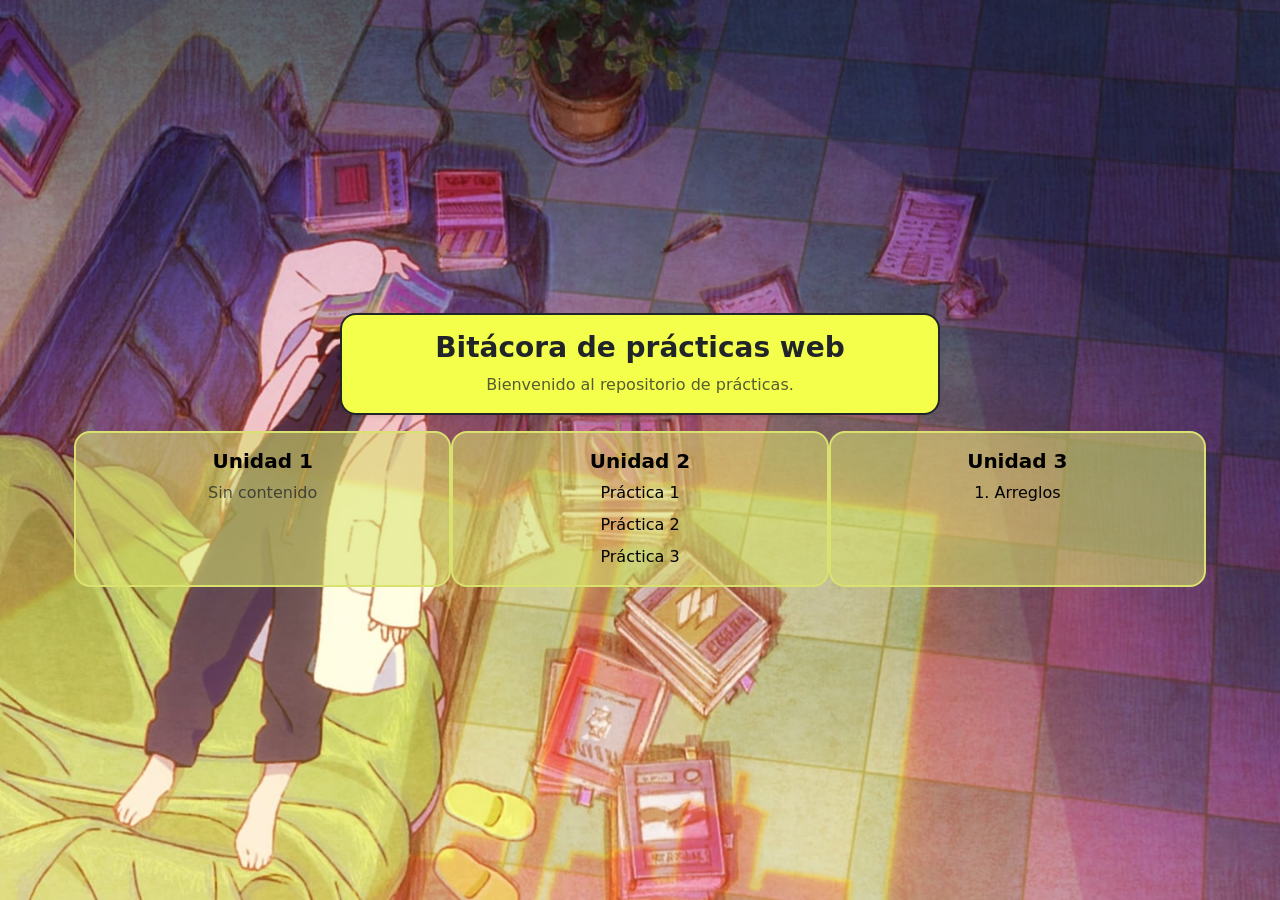
<file: index.html>
<!DOCTYPE html>
<html lang="es">
<head>
    <meta charset="UTF-8">
    <meta name="viewport" content="width=device-width, initial-scale=1.0">
    <title>Bitácora de Prácticas</title>

    <link href="https://cdn.jsdelivr.net/npm/bootstrap@5.3.3/dist/css/bootstrap.min.css" rel="stylesheet">
    <link href="css/menu.css" rel="stylesheet"/>
</head>
<body class="d-flex flex-column align-items-center justify-content-center min-vh-100">

    <header class="p-3 mb-3 text-center border border-2 border-dark rounded-4 shadow-sm custom-header">
        <h1 class="h3 fw-bold">Bitácora de prácticas web</h1>
        <p class="mb-0 text-muted">Bienvenido al repositorio de prácticas.</p>
    </header>

    <main class="container">
        <div class="row justify-content-center g-3">
            
            <section class="col-12 col-sm-8 col-md-4 p-3 text-center border border-2 rounded-4 custom-section">
                <h2 class="h5 fw-bold">Unidad 1</h2>
                <article class="text-muted">Sin contenido</article>
            </section>

            <section class="col-12 col-sm-8 col-md-4 p-3 text-center border border-2 rounded-4 custom-section">
                <h2 class="h5 fw-bold">Unidad 2</h2>
                <article class="d-flex flex-column gap-2 mt-2">
                    <a href="practica1/principal.html">Práctica 1</a>
                    <a href="practica2/home.html">Práctica 2</a>
                    <a href="practica3/cv.html">Práctica 3</a>
                </article>
            </section>

            <section class="col-12 col-sm-8 col-md-4 p-3 text-center border border-2 rounded-4 custom-section">
                <h2 class="h5 fw-bold">Unidad 3</h2>
                <article class="d-flex flex-column gap-2 mt-2">
                    <a href="u3Arreglos/ejercicio1.html">1. Arreglos</a>
                </article>
            </section>

        </div>
    </main>

</body>
</html>
</file>
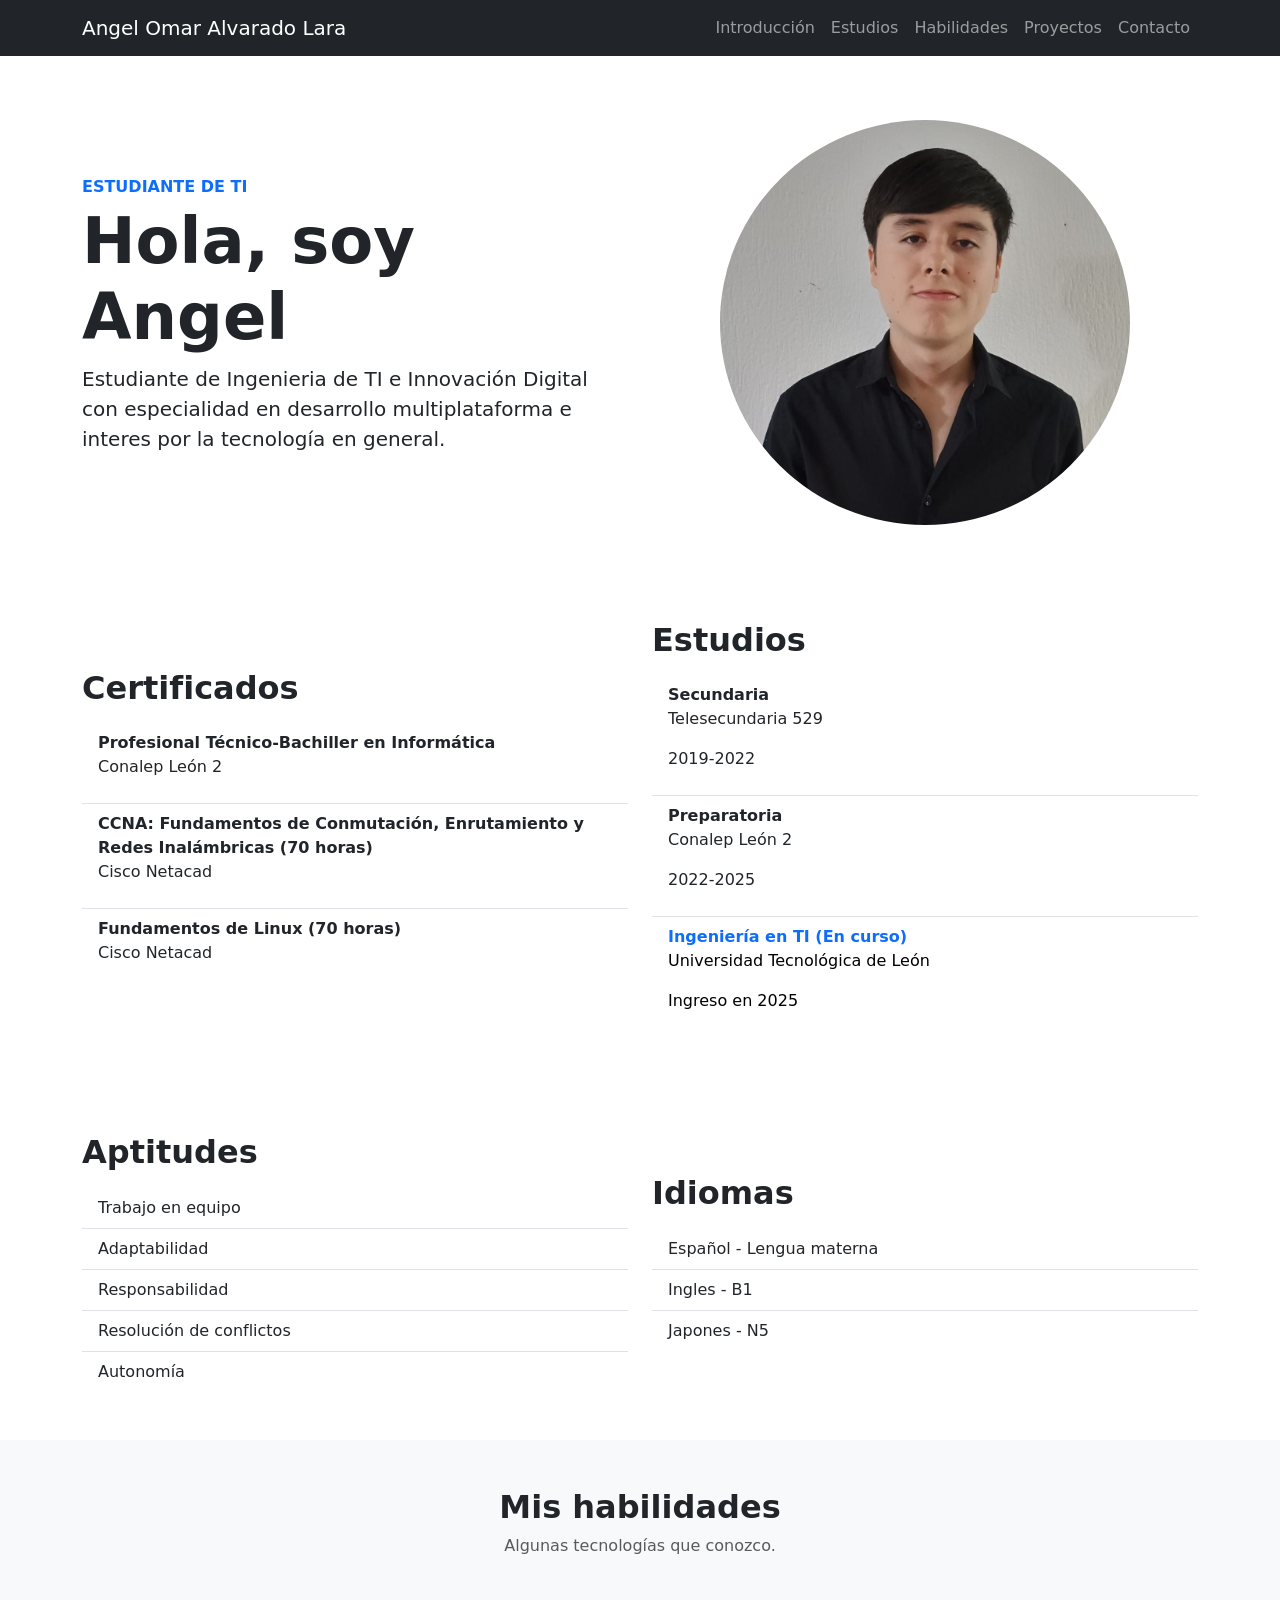
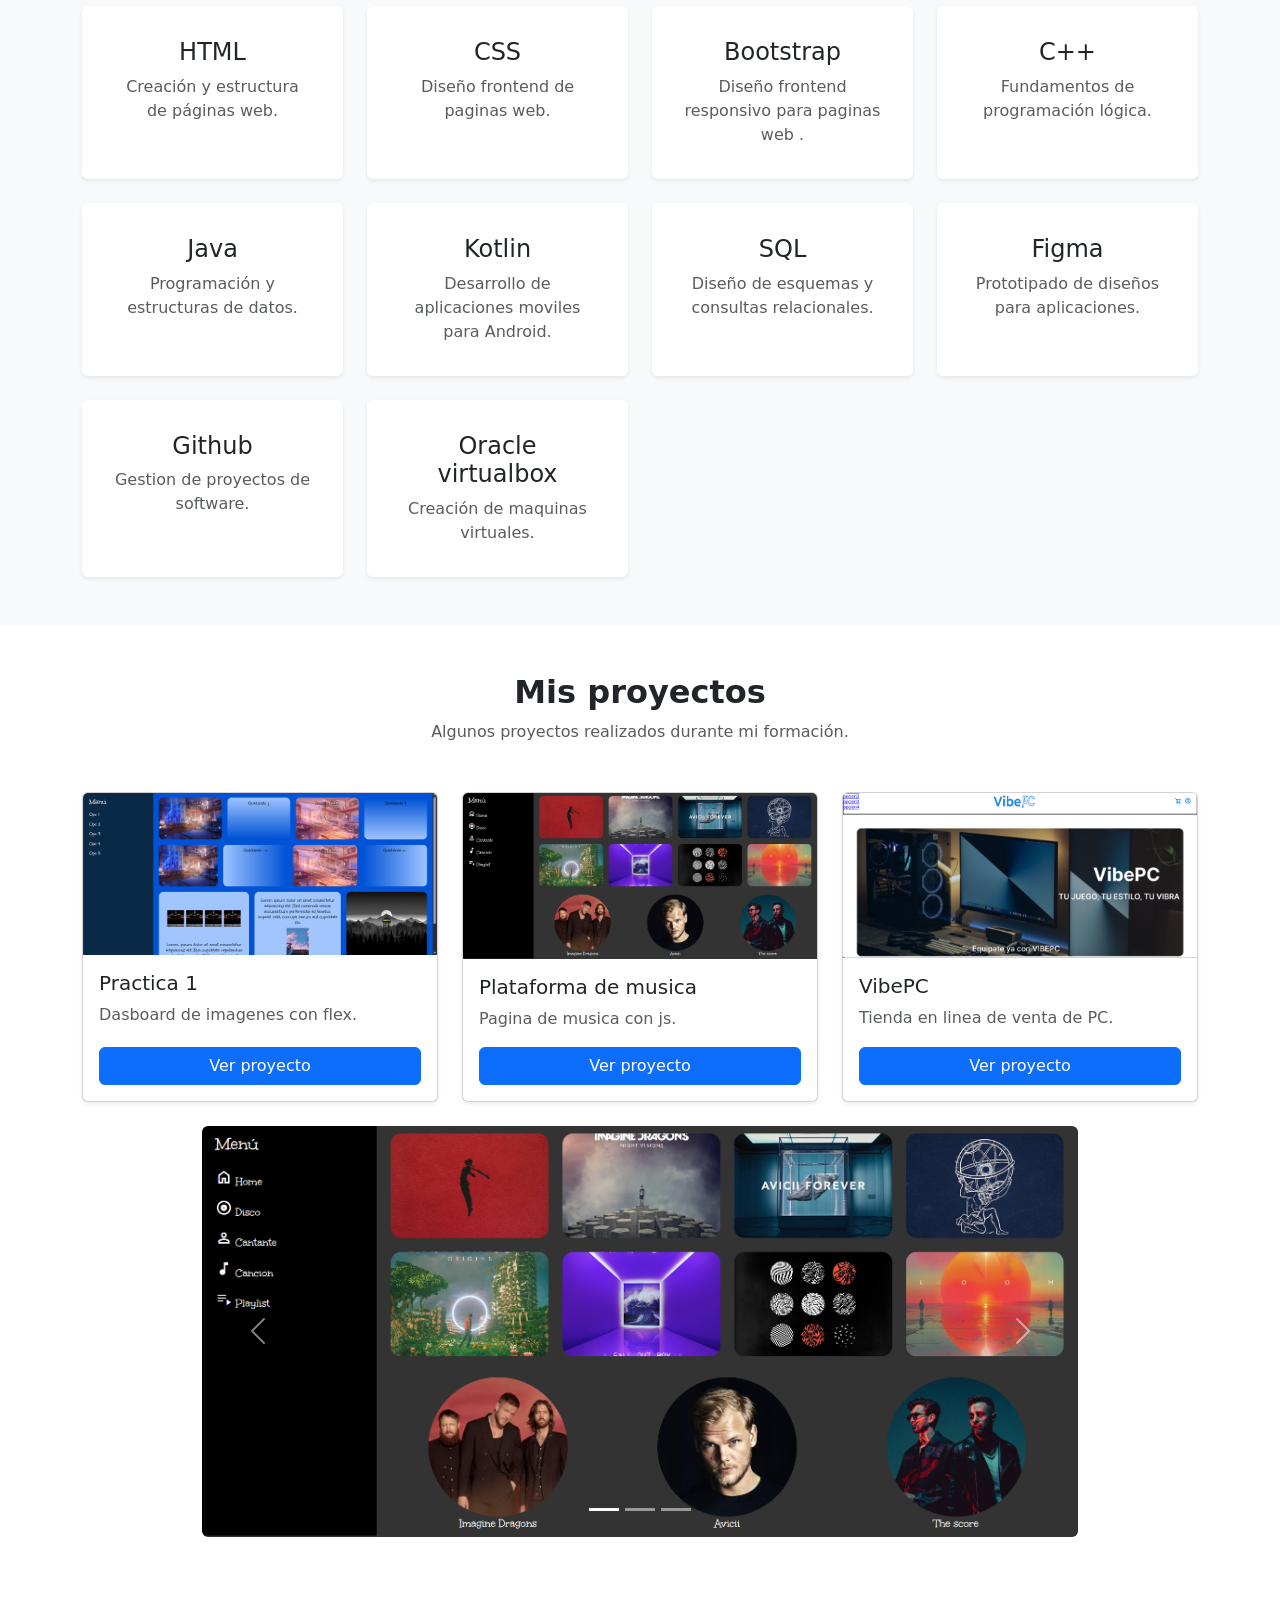
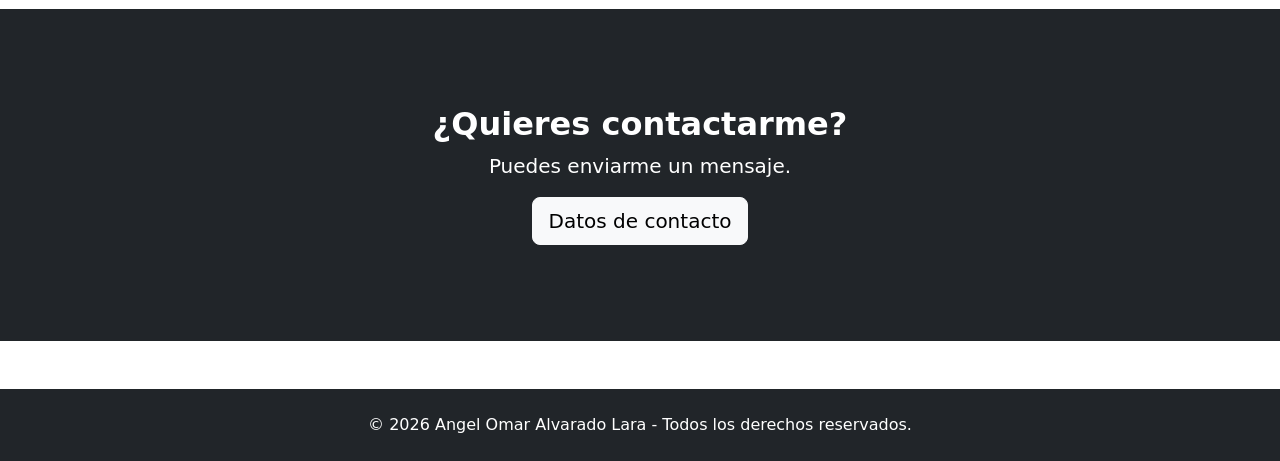
<file: practica3/cv.html>
<!DOCTYPE html>
<html lang="es">
<head>
    <meta charset="UTF-8">
    <meta name="viewport" content="width=device-width, initial-scale=1.0">
    <title>CV</title>
    <link href="../css/practica3/estiloCV.css" rel="stylesheet"/>
    <!-- Bootstrap 5 CSS -->
    <link href="https://cdn.jsdelivr.net/npm/bootstrap@5.3.3/dist/css/bootstrap.min.css" rel="stylesheet">
    <!-- Bootstrap 5 JS -->
    <script src="https://cdn.jsdelivr.net/npm/bootstrap@5.3.3/dist/js/bootstrap.bundle.min.js"></script>
    <link rel="stylesheet" href="https://fonts.googleapis.com/css2?family=Material+Symbols+Outlined:opsz,wght,FILL,GRAD@24,400,0,0" />
</head>
<body>
    <header>
        <nav class="navbar navbar-expand-sm bg-dark navbar-dark fixed-top">
            <div class="container">
                <a class="navbar-brand" href="#">Angel Omar Alvarado Lara</a>
                <button class="navbar-toggler" type="button" data-bs-toggle="collapse" data-bs-target="#collapsibleNavbar">
                    <span class="navbar-toggler-icon"></span>
                </button>
                <div class="collapse navbar-collapse" id="collapsibleNavbar">
                    <ul class="navbar-nav ms-auto">
                        <li class="nav-item">
                            <a class="nav-link" href="#introduccion">Introducción</a>
                        </li>
                        <li class="nav-item">
                            <a class="nav-link" href="#estudios">Estudios</a>
                        </li>
                        <li class="nav-item">
                            <a class="nav-link" href="#habilidades">Habilidades</a>
                        </li>
                        <li class="nav-item">
                            <a class="nav-link" href="#proyectos">Proyectos</a>
                        </li>
                        <li class="nav-item">
                            <a class="nav-link" href="#contacto">Contacto</a>
                        </li>
                    </ul>
                </div>
            </div>
        </nav>
    </header>

    <main class="mt-5 pt-4">
        <!-- Introducción -->
        <section id="introduccion" class="container py-5">
            <div class="row align-items-center">
                <article class="col-lg-6 text-center text-lg-start">
                    <p class="text-primary fw-bold mb-1">ESTUDIANTE DE TI</p>
                    <h1 class="display-3 fw-bold">Hola, soy Angel</h1>
                    <p class="lead">
                        Estudiante de Ingenieria de TI e Innovación Digital con especialidad en desarrollo multiplataforma e interes por la tecnología en general.
                    </p>
                </article>
                <article class="col-lg-6 mt-4 mt-lg-0 text-center">
                    <img src="../img/practica3/perfil.jpeg" class="rounded-circle img-fluid w-75" alt="Foto de Angel">
                </article>
            </div>
        </section>

        <!-- Estudios -->
        <section id="estudios" class="container py-5">
            <div class="row align-items-center">
                <article class="col-lg-6 text-center text-lg-start">
                    <h2 class="fw-bold mb-3">Certificados</h2>
                    <ul class="list-group list-group-flush">
                        <li class="list-group-item bg-transparent fw-bold">Profesional Técnico-Bachiller en Informática
                            <p class="fw-normal">Conalep León 2</p>
                        </li>
                        <li class="list-group-item bg-transparent fw-bold">CCNA: Fundamentos de Conmutación, Enrutamiento y Redes Inalámbricas (70 horas)
                            <p class="fw-normal">Cisco Netacad</p>
                        </li>
                        <li class="list-group-item bg-transparent fw-bold">Fundamentos de Linux (70 horas)
                            <p class="fw-normal">Cisco Netacad</p>
                        </li>
                    </ul>
                </article>
                <article class="col-lg-6 text-center text-lg-start">
                    <h2 class="fw-bold mb-3">Estudios</h2>
                    <ul class="list-group list-group-flush">
                        <li class="list-group-item bg-transparent fw-bold">Secundaria
                            <p class="fw-normal">Telesecundaria 529</p>
                            <p class="fw-normal">2019-2022</p>
                        </li>
                        <li class="list-group-item bg-transparent fw-bold">Preparatoria
                            <p class="fw-normal">Conalep León 2</p>
                            <p class="fw-normal">2022-2025</p>
                        </li>
                        <li class="list-group-item bg-transparent text-primary fw-bold">Ingeniería en TI (En curso)
                            <p class="fw-normal text-black">Universidad Tecnológica de León</p>
                            <p class="fw-normal text-black">Ingreso en 2025</p>
                        </li>
                    </ul>
                </article>
            </div>
        </section>

        <!-- Aptitudes -->
        <section id="estudios" class="container py-5 ">
            <div class="row align-items-center">
                <article class="col-lg-6 text-center text-lg-start">
                    <h2 class="fw-bold mb-3">Aptitudes</h2>
                    <ul class="list-group list-group-flush">
                        <li class="list-group-item bg-transparent">Trabajo en equipo</li>
                        <li class="list-group-item bg-transparent">Adaptabilidad</li>
                        <li class="list-group-item bg-transparent">Responsabilidad</li>
                        <li class="list-group-item bg-transparent">Resolución de conflictos</li>
                        <li class="list-group-item bg-transparent">Autonomía</li>
                    </ul>
                </article>
                <article class="col-lg-6 text-center text-lg-start">
                    <h2 class="fw-bold mb-3">Idiomas</h2>
                    <ul class="list-group list-group-flush">
                        <li class="list-group-item bg-transparent">Español - Lengua materna</li>
                        <li class="list-group-item bg-transparent">Ingles - B1</li>
                        <li class="list-group-item bg-transparent">Japones - N5</li>
                    </ul>
                </article>
            </div>
        </section>

        <!-- Habilidades -->
        <section id="habilidades" class="py-5 bg-light">
            <div class="container">
                <div class="text-center mb-5">
                    <h2 class="fw-bold">Mis habilidades</h2>
                    <p class="text-muted">Algunas tecnologías que conozco.</p>
                </div>
                
                <div class="row g-4">
                    <div class="col-12 col-md-6 col-lg-3">
                        <div class="card h-100 text-center p-3 shadow-sm border-0">
                            <div class="card-body">
                                <h3 class="card-title h4">HTML</h3>
                                <p class="card-text text-muted">Creación y estructura de páginas web.</p>
                            </div>
                        </div>
                    </div>

                    <div class="col-12 col-md-6 col-lg-3">
                        <div class="card h-100 text-center p-3 shadow-sm border-0">
                            <div class="card-body">
                                <h3 class="card-title h4">CSS</h3>
                                <p class="card-text text-muted">Diseño frontend de paginas web.</p>
                            </div>
                        </div>
                    </div>

                    <div class="col-12 col-md-6 col-lg-3">
                        <div class="card h-100 text-center p-3 shadow-sm border-0">
                            <div class="card-body">
                                <h3 class="card-title h4">Bootstrap</h3>
                                <p class="card-text text-muted">Diseño frontend responsivo para paginas web .</p>
                            </div>
                        </div>
                    </div>

                    <div class="col-12 col-md-6 col-lg-3">
                        <div class="card h-100 text-center p-3 shadow-sm border-0">
                            <div class="card-body">
                                <h3 class="card-title h4">C++</h3>
                                <p class="card-text text-muted">Fundamentos de programación lógica.</p>
                            </div>
                        </div>
                    </div>

                    <div class="col-12 col-md-6 col-lg-3">
                        <div class="card h-100 text-center p-3 shadow-sm border-0">
                            <div class="card-body">
                                <h3 class="card-title h4">Java</h3>
                                <p class="card-text text-muted">Programación y estructuras de datos.</p>
                            </div>
                        </div>
                    </div>

                    <div class="col-12 col-md-6 col-lg-3">
                        <div class="card h-100 text-center p-3 shadow-sm border-0">
                            <div class="card-body">
                                <h3 class="card-title h4">Kotlin</h3>
                                <p class="card-text text-muted">Desarrollo de aplicaciones moviles para Android.</p>
                            </div>
                        </div>
                    </div>

                    <div class="col-12 col-md-6 col-lg-3">
                        <div class="card h-100 text-center p-3 shadow-sm border-0">
                            <div class="card-body">
                                <h3 class="card-title h4">SQL</h3>
                                <p class="card-text text-muted">Diseño de esquemas y consultas relacionales.</p>
                            </div>
                        </div>
                    </div>

                    <div class="col-12 col-md-6 col-lg-3">
                        <div class="card h-100 text-center p-3 shadow-sm border-0">
                            <div class="card-body">
                                <h3 class="card-title h4">Figma</h3>
                                <p class="card-text text-muted">Prototipado de diseños para aplicaciones.</p>
                            </div>
                        </div>
                    </div>

                    <div class="col-12 col-md-6 col-lg-3">
                        <div class="card h-100 text-center p-3 shadow-sm border-0">
                            <div class="card-body">
                                <h3 class="card-title h4">Github</h3>
                                <p class="card-text text-muted">Gestion de proyectos de software.</p>
                            </div>
                        </div>
                    </div>

                    <div class="col-12 col-md-6 col-lg-3">
                        <div class="card h-100 text-center p-3 shadow-sm border-0">
                            <div class="card-body">
                                <h3 class="card-title h4">Oracle virtualbox</h3>
                                <p class="card-text text-muted">Creación de maquinas virtuales.</p>
                            </div>
                        </div>
                    </div>

                </div>
            </div>
        </section>

        <!-- Proyectos -->
        <section id="proyectos" class="py-5">
            <div class="container">
                <div class="text-center mb-5">
                    <h2 class="fw-bold">Mis proyectos</h2>
                    <p class="text-muted">Algunos proyectos realizados durante mi formación.</p>
                </div>

                <div class="row g-4">
                    <div class="col-12 col-md-6 col-lg-4">
                        <div class="card h-100 shadow-sm">
                            <img src="../img/practica3/flexbox.png" class="card-img-top" alt="Mente Digital">
                            <div class="card-body d-flex flex-column">
                                <h5 class="card-title">Practica 1</h5>
                                <p class="card-text text-muted">Dasboard de imagenes con flex.</p>
                                <a href="../practica1/principal.html" class="btn btn-primary mt-auto">Ver proyecto</a>
                            </div>
                        </div>
                    </div>

                    <div class="col-12 col-md-6 col-lg-4">
                        <div class="card h-100 shadow-sm">
                            <img src="../img/practica3/paginaMusica.png" class="card-img-top" alt="VibePC">
                            <div class="card-body d-flex flex-column">
                                <h5 class="card-title">Plataforma de musica</h5>
                                <p class="card-text text-muted">Pagina de musica con js.</p>
                                <a href="../practica2/home.html" class="btn btn-primary mt-auto">Ver proyecto</a>
                            </div>
                        </div>
                    </div>

                    <div class="col-12 col-md-6 col-lg-4">
                        <div class="card h-100 shadow-sm">
                            <img src="../img/practica3/vibePC.png" class="card-img-top" alt="Proyecto Java">
                            <div class="card-body d-flex flex-column">
                                <h5 class="card-title">VibePC</h5>
                                <p class="card-text text-muted">Tienda en linea de venta de PC.</p>
                                <a href="https://user117-hub.github.io/VibePC/" class="btn btn-primary mt-auto">Ver proyecto</a>
                            </div>
                        </div>
                    </div>
                </div>
            </div>
            
            <!-- Carousel -->
            <div id="demo" class="carousel slide container my-4" style="max-width: 900px;" data-bs-ride="carousel">

            <!-- Indicators/dots -->
            <div class="carousel-indicators">
                <button type="button" data-bs-target="#demo" data-bs-slide-to="0" class="active"></button>
                <button type="button" data-bs-target="#demo" data-bs-slide-to="1"></button>
                <button type="button" data-bs-target="#demo" data-bs-slide-to="2"></button>
            </div>

            <!-- The slideshow/carousel -->
            <div class="carousel-inner">
                <div class="carousel-item active">
                <img src="../img/practica3/paginaMusica.png" alt="Los Angeles" class="d-block w-100 mx-auto rounded">
                </div>
                <div class="carousel-item">
                <img src="../img/practica3/flexbox.png" alt="Chicago" class="d-block w-100 mx-auto rounded">
                </div>
                <div class="carousel-item">
                <img src="../img/practica3/vibePC.png" alt="New York" class="d-block w-100 mx-auto rounded">
                </div>
            </div>

            <!-- Left and right controls/icons -->
            <button class="carousel-control-prev" type="button" data-bs-target="#demo" data-bs-slide="prev">
                <span class="carousel-control-prev-icon"></span>
            </button>
            <button class="carousel-control-next" type="button" data-bs-target="#demo" data-bs-slide="next">
                <span class="carousel-control-next-icon"></span>
            </button>
            </div>
        </section>

        <!--Contacto-->
        <section id="contacto" class="py-5 bg-dark text-white">
        <div class="container py-5 text-center">
            <h2 class="fw-bold">
                ¿Quieres contactarme?
            </h2>
            <p class="lead">
                Puedes enviarme un mensaje.
            </p>
            <button class="btn btn-light btn-lg"
                data-bs-toggle="modal"
                data-bs-target="#modalContacto">
                Datos de contacto
            </button>
        </div>
    </section>
    </main>

    <footer id="contacto" class="bg-dark text-white text-center py-4 mt-5">
        <div class="container">
            <p class="mb-0">&copy; 2026 Angel Omar Alvarado Lara - Todos los derechos reservados.</p>
        </div>
    </footer>

    <!-- The Modal -->
    <div class="modal" id="modalContacto">
    <div class="modal-dialog">
        <div class="modal-content">

        <!-- Modal Header -->
        <div class="modal-header">
            <h4 class="modal-title">Datos de contacto</h4>
            <button type="button" class="btn-close" data-bs-dismiss="modal"></button>
        </div>

        <!-- Modal body -->
        <div class="modal-body">
            <form action="#">
                <div class="mb-3 mt-3">
                    <p class="d-flex align-items-center gap-2">
                        <span class="material-symbols-outlined icon-size">call</span>
                        477-924-9166
                    </p>
                    <p class="d-flex align-items-center gap-2">
                        <span class="material-symbols-outlined icon-size">mail</span>
                        angel.alvaradolar@gmail.com
                    </p>
                    <p class="d-flex align-items-center gap-2">
                        <span class="material-symbols-outlined icon-size">location_on</span>
                        Blvd. Universidad Tecnológica 225, Universidad Tecnologica, San Carlos la Roncha, 37670 León de los Aldama, Gto.
                    </p>
                </div>
            </form>
        </div>

        <!-- Modal footer -->
        <div class="modal-footer">
            <button type="button" class="btn btn-danger" data-bs-dismiss="modal">Cerrar</button>
        </div>

        </div>
    </div>
    </div>

</body>
</html>
</file>
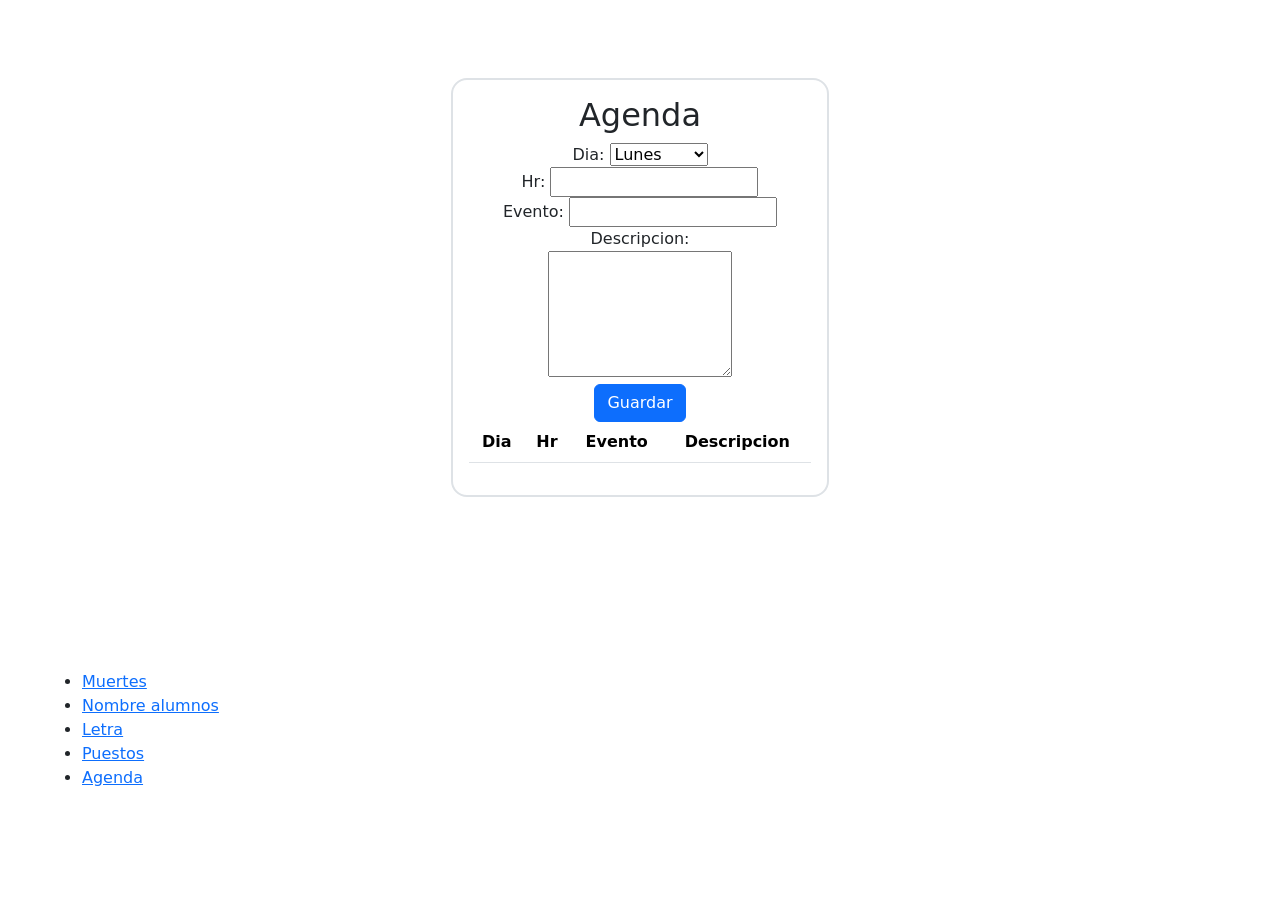
<file: u3Arreglos/ejercicio.html>
<!DOCTYPE html>
<html lang="en">
<head>
    <meta charset="UTF-8">
    <meta name="viewport" content="width=device-width, initial-scale=1.0">
    <title>EjerciciosP2</title>
    <link href="https://cdn.jsdelivr.net/npm/bootstrap@5.3.8/dist/css/bootstrap.min.css" rel="stylesheet">
    <script src="https://cdn.jsdelivr.net/npm/bootstrap@5.3.8/dist/js/bootstrap.bundle.min.js"></script>
</head>
<body>
    <main class="container">
        <div class="row justify-content-center align-items-center min-vh-100 g-3">
            <section class="col-12 col-sm-8 col-md-4 p-3 text-center border border-2 rounded-4 custom-section">
                <h2>Agenda</h2>
                <form action="#">
                    <label for="elegirDia">Dia:</label>
                    <select id="dia" size="1">
                        <option value="0">Lunes</option>
                        <option value="1">Martes</option>
                        <option value="2">Miercoles</option>
                        <option value="3">Jueves</option>
                        <option value="4">Viernes</option>
                        <option value="5">Sabado</option>
                        <option value="6">Domingo</option>
                    </select><br>
                    <label for="elegirHora">Hr:</label>
                    <input type="text" id="hora" name="hora"><br>
                    <label for="elegirEvento">Evento:</label>
                    <input type="text" id="evento" name="evento"><br>
                    <label for="elegirDesc">Descripcion:</label><br>
                    <textarea cols="20" rows="5" id="descrip" name="descrip"></textarea><br>
                    <input type="button" value="Guardar" class="btn btn-primary" onclick="guardar_agenda()">
                </form>
                <table class="table" id="table">
                        <thead>
                        <tr>
                            <th>Dia</th>
                            <th>Hr</th>
                            <th>Evento</th>
                            <th>Descripcion</th>
                        </tr>
                        </thead>
                        <tbody>
                        </tbody>
                    </table>
            </section>
            <ul>
                <li>
                    <a href="ejercicio1.html">Muertes</a>
                </li>
                <li>
                    <a href="ejercicio2.html">Nombre alumnos</a>
                </li>
                <li>
                    <a href="ejercicio3.html">Letra</a>
                </li>
                <li>
                    <a href="ejercicio4.html">Puestos</a>
                </li>
                <li>
                    <a href="ejercicio5.html">Agenda</a>
                </li>
            </ul>
        </div>
    </main>
    <script src="js/arreglos.js"></script>
</body>
</html>
</file>
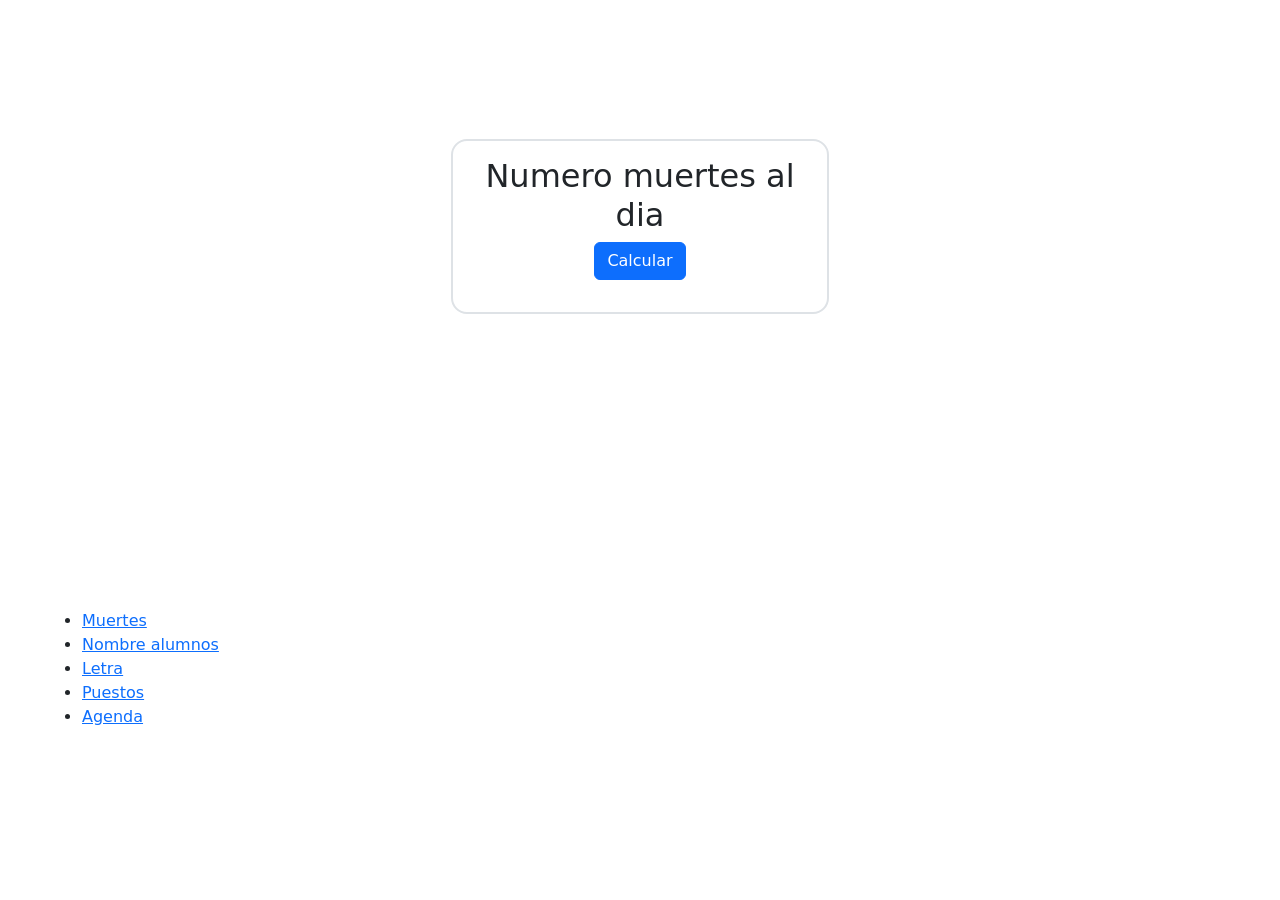
<file: u3Arreglos/ejercicio1.html>
<!DOCTYPE html>
<html lang="en">
<head>
    <meta charset="UTF-8">
    <meta name="viewport" content="width=device-width, initial-scale=1.0">
    <title>EjerciciosP2</title>
    <link href="https://cdn.jsdelivr.net/npm/bootstrap@5.3.8/dist/css/bootstrap.min.css" rel="stylesheet">
    <script src="https://cdn.jsdelivr.net/npm/bootstrap@5.3.8/dist/js/bootstrap.bundle.min.js"></script>
</head>
<body>
    <main class="container">
        <div class="row justify-content-center align-items-center min-vh-100 g-3">
            <section class="col-12 col-sm-8 col-md-4 p-3 text-center border border-2 rounded-4 custom-section">
                <h2>Numero muertes al dia</h2>
                <form action="#">
                    <input type="button" value="Calcular" class="btn btn-primary" onclick="calcularMuertes()">
                </form>
                <p id="impMuertes"></p>
            </section>
            <ul>
                <li>
                    <a href="ejercicio1.html">Muertes</a>
                </li>
                <li>
                    <a href="ejercicio2.html">Nombre alumnos</a>
                </li>
                <li>
                    <a href="ejercicio3.html">Letra</a>
                </li>
                <li>
                    <a href="ejercicio4.html">Puestos</a>
                </li>
                <li>
                    <a href="ejercicio5.html">Agenda</a>
                </li>
            </ul>
        </div>
    </main>
    <script src="js/arreglos.js"></script>
</body>
</html>
</file>
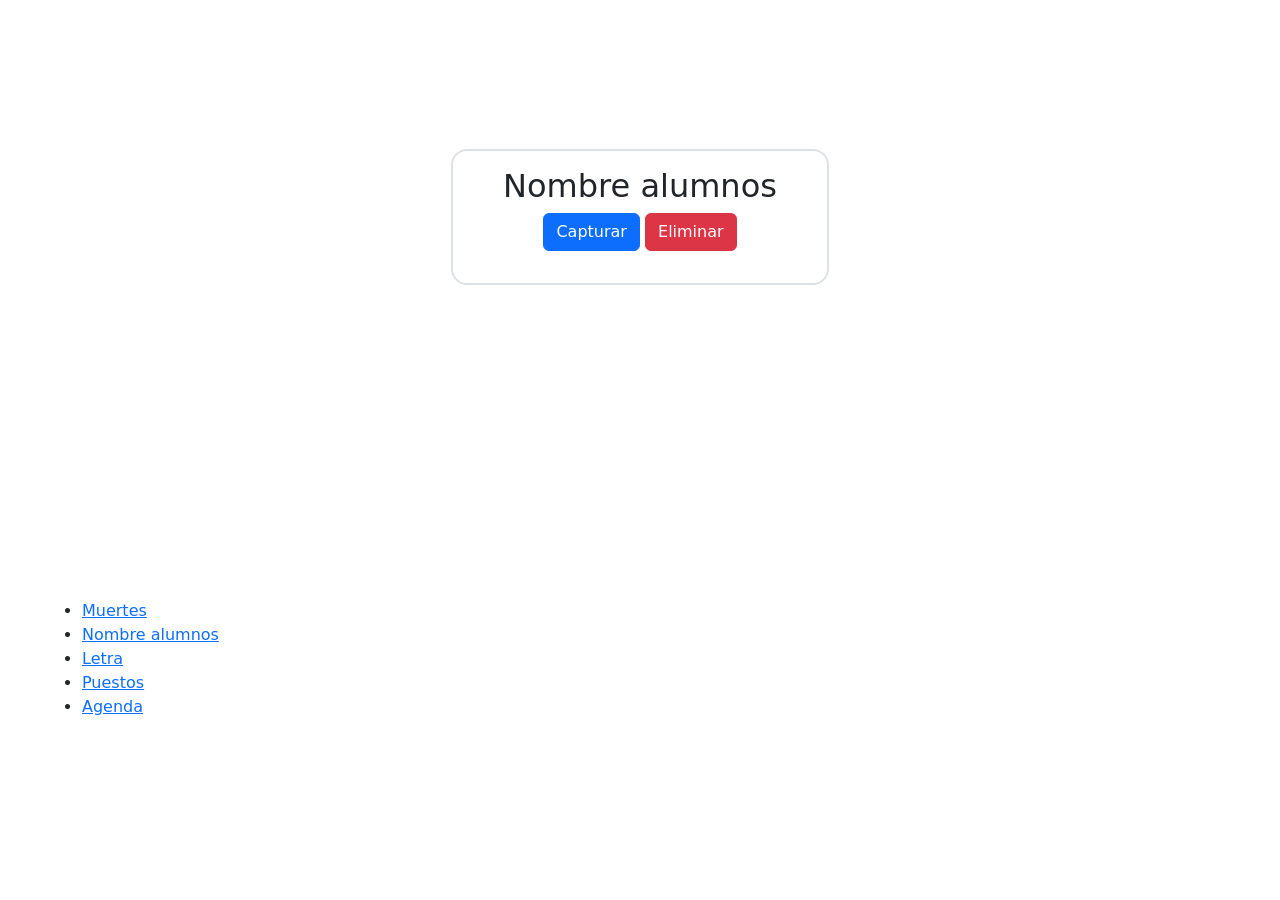
<file: u3Arreglos/ejercicio2.html>
<!DOCTYPE html>
<html lang="en">
<head>
    <meta charset="UTF-8">
    <meta name="viewport" content="width=device-width, initial-scale=1.0">
    <title>EjerciciosP2</title>
    <link href="https://cdn.jsdelivr.net/npm/bootstrap@5.3.8/dist/css/bootstrap.min.css" rel="stylesheet">
    <script src="https://cdn.jsdelivr.net/npm/bootstrap@5.3.8/dist/js/bootstrap.bundle.min.js"></script>
</head>
<body>
    <main class="container">
        <div class="row justify-content-center align-items-center min-vh-100 g-3">
            <section class="col-12 col-sm-8 col-md-4 p-3 text-center border border-2 rounded-4 custom-section">
                <h2>Nombre alumnos</h2>
                <form action="#">
                    <input type="button" value="Capturar" class="btn btn-primary" onclick="capturarAlumnos()">
                    <input type="button" value="Eliminar" class="btn btn-danger" onclick="eliminarAlumnos()">
                </form>
                <p id="impAlumnos"></p>
            </section>
            <ul>
                <li>
                    <a href="ejercicio1.html">Muertes</a>
                </li>
                <li>
                    <a href="ejercicio2.html">Nombre alumnos</a>
                </li>
                <li>
                    <a href="ejercicio3.html">Letra</a>
                </li>
                <li>
                    <a href="ejercicio4.html">Puestos</a>
                </li>
                <li>
                    <a href="ejercicio5.html">Agenda</a>
                </li>
            </ul>
        </div>
    </main>
    <script src="js/arreglos.js"></script>
</body>
</html>
</file>
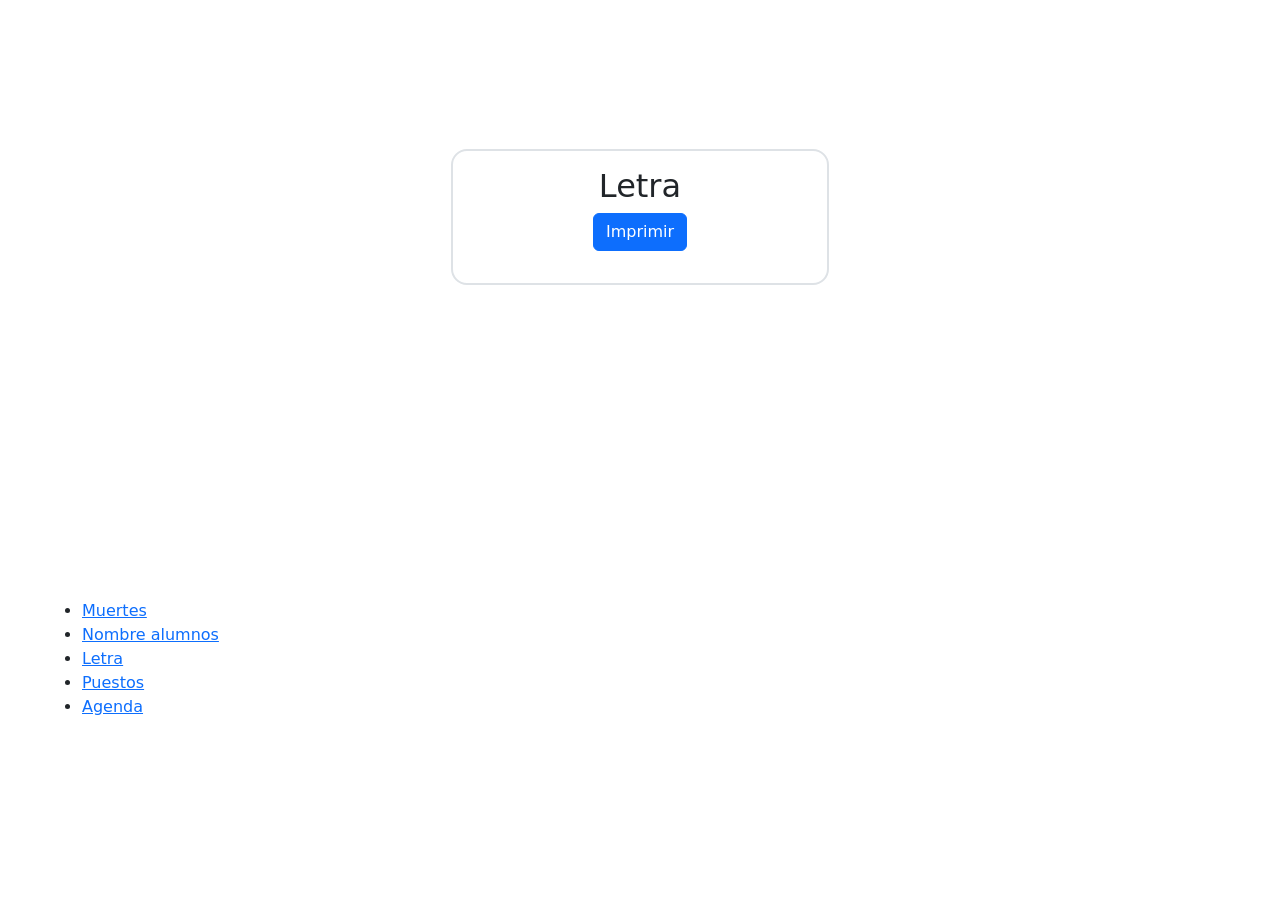
<file: u3Arreglos/ejercicio3.html>
<!DOCTYPE html>
<html lang="en">
<head>
    <meta charset="UTF-8">
    <meta name="viewport" content="width=device-width, initial-scale=1.0">
    <title>EjerciciosP2</title>
    <link href="https://cdn.jsdelivr.net/npm/bootstrap@5.3.8/dist/css/bootstrap.min.css" rel="stylesheet">
    <script src="https://cdn.jsdelivr.net/npm/bootstrap@5.3.8/dist/js/bootstrap.bundle.min.js"></script>
</head>
<body>
    <main class="container">
        <div class="row justify-content-center align-items-center min-vh-100 g-3">
            <section class="col-12 col-sm-8 col-md-4 p-3 text-center border border-2 rounded-4 custom-section">
                <h2>Letra</h2>
                <form action="#">
                    <input type="button" value="Imprimir" class="btn btn-primary" onclick="imprimir_letra()">
                </form>
                <p id="impLetra"></p>
            </section>
            <ul>
                <li>
                    <a href="ejercicio1.html">Muertes</a>
                </li>
                <li>
                    <a href="ejercicio2.html">Nombre alumnos</a>
                </li>
                <li>
                    <a href="ejercicio3.html">Letra</a>
                </li>
                <li>
                    <a href="ejercicio4.html">Puestos</a>
                </li>
                <li>
                    <a href="ejercicio5.html">Agenda</a>
                </li>
            </ul>
        </div>
    </main>
    <script src="js/arreglos.js"></script>
</body>
</html>
</file>
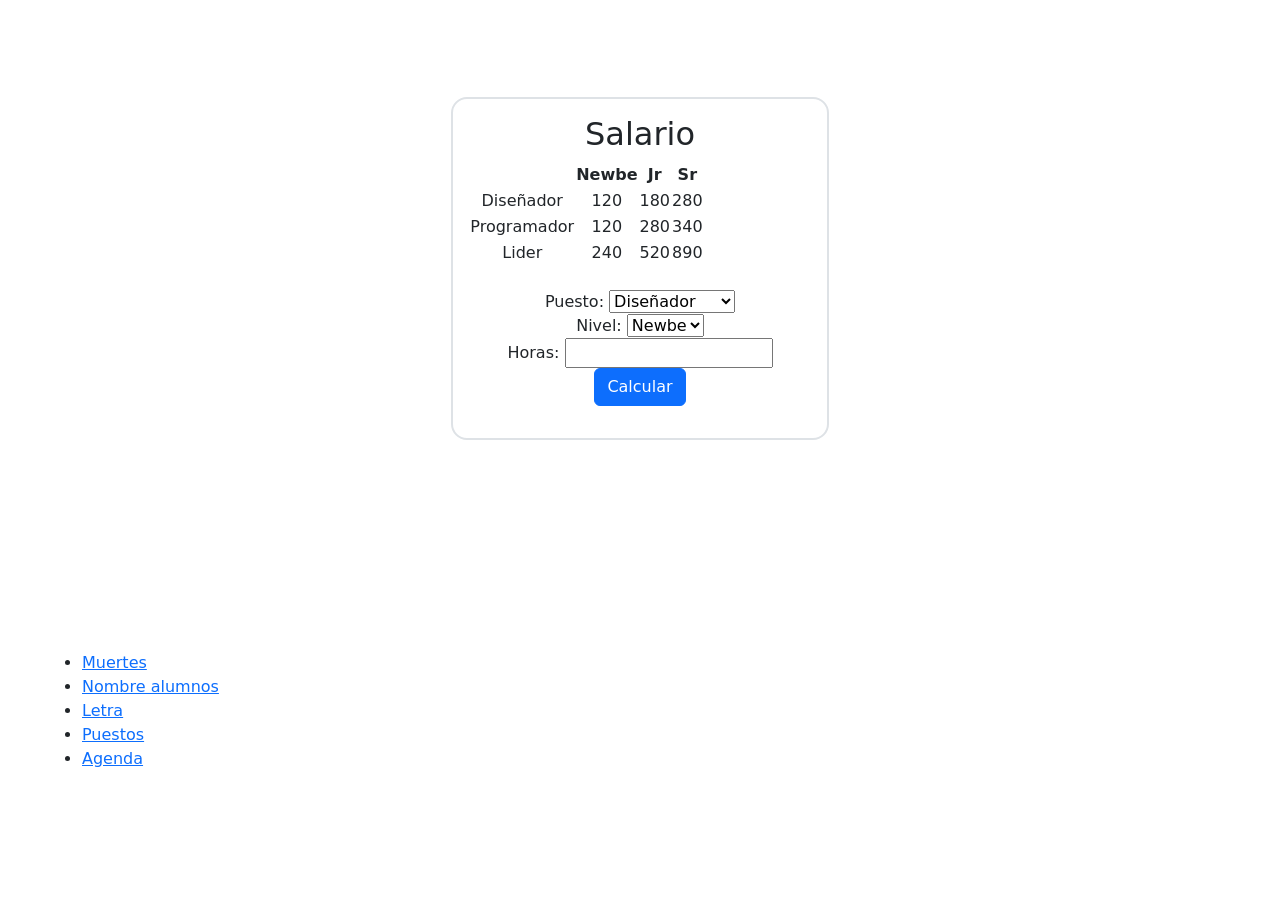
<file: u3Arreglos/ejercicio4.html>
<!DOCTYPE html>
<html lang="en">
<head>
    <meta charset="UTF-8">
    <meta name="viewport" content="width=device-width, initial-scale=1.0">
    <title>EjerciciosP2</title>
    <link href="https://cdn.jsdelivr.net/npm/bootstrap@5.3.8/dist/css/bootstrap.min.css" rel="stylesheet">
    <script src="https://cdn.jsdelivr.net/npm/bootstrap@5.3.8/dist/js/bootstrap.bundle.min.js"></script>
</head>
<body>
    <main class="container">
        <div class="row justify-content-center align-items-center min-vh-100 g-3">
            <section class="col-12 col-sm-8 col-md-4 p-3 text-center border border-2 rounded-4 custom-section">
                <h2>Salario</h2>
                <form action="#">
                    <table>
                        <tr>
                            <th></th>
                            <th>Newbe</th>
                            <th>Jr</th>
                            <th>Sr</th>
                        </tr>
                        <tr>
                            <td>Diseñador</td>
                            <td>120</td>
                            <td>180</td>
                            <td>280</td>
                        </tr>
                        <tr>
                            <td>Programador</td>
                            <td>120</td>
                            <td>280</td>
                            <td>340</td>
                        </tr>
                        <tr>
                            <td>Lider</td>
                            <td>240</td>
                            <td>520</td>
                            <td>890</td>
                        </tr>
                    </table><br>
                    <label for="puestoE">Puesto:</label>
                    <select id="puesto" size="1">
                        <option value="Diseñador">Diseñador</option>
                        <option value="Programador">Programador</option>
                        <option value="Lider">Lider</option>
                    </select><br>
                    <label for="nivelE">Nivel:</label>
                    <select id="nivel" size="1">
                        <option value="0">Newbe</option>
                        <option value="1">Jr</option>
                        <option value="2">Sr</option>
                    </select><br>
                    <label for="horasE">Horas:</label>
                    <input type="text" id="horas" name="horas"><br>
                    <input type="button" value="Calcular" class="btn btn-primary" onclick="calcularSalario()">
                </form>
                <p id="impTotal"></p>
            </section>
            <ul>
                <li>
                    <a href="ejercicio1.html">Muertes</a>
                </li>
                <li>
                    <a href="ejercicio2.html">Nombre alumnos</a>
                </li>
                <li>
                    <a href="ejercicio3.html">Letra</a>
                </li>
                <li>
                    <a href="ejercicio4.html">Puestos</a>
                </li>
                <li>
                    <a href="ejercicio5.html">Agenda</a>
                </li>
            </ul>
        </div>
    </main>
    <script src="js/arreglos.js"></script>
</body>
</html>
</file>
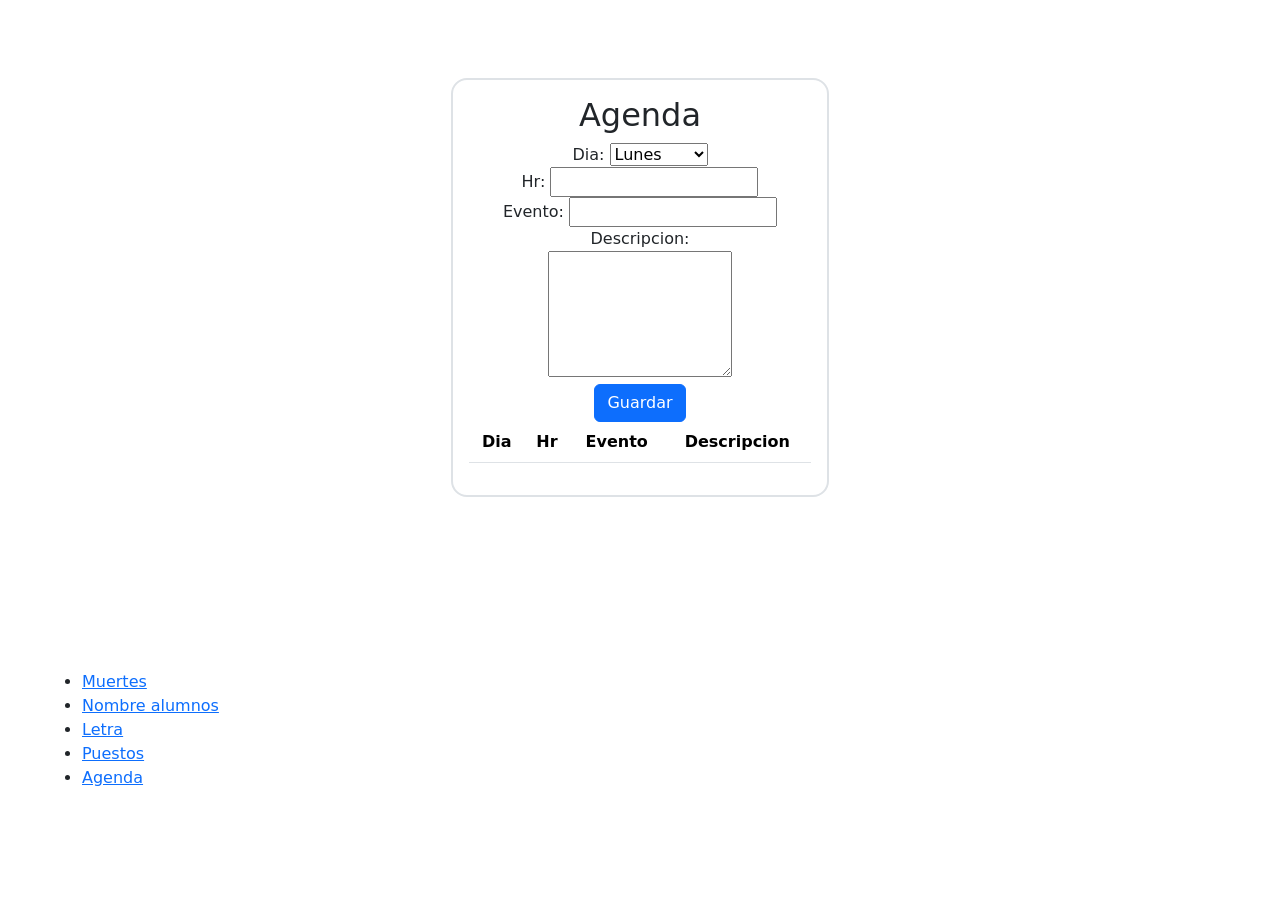
<file: u3Arreglos/ejercicio5.html>
<!DOCTYPE html>
<html lang="en">
<head>
    <meta charset="UTF-8">
    <meta name="viewport" content="width=device-width, initial-scale=1.0">
    <title>EjerciciosP2</title>
    <link href="https://cdn.jsdelivr.net/npm/bootstrap@5.3.8/dist/css/bootstrap.min.css" rel="stylesheet">
    <script src="https://cdn.jsdelivr.net/npm/bootstrap@5.3.8/dist/js/bootstrap.bundle.min.js"></script>
</head>
<body>
    <main class="container">
        <div class="row justify-content-center align-items-center min-vh-100 g-3">
            <section class="col-12 col-sm-8 col-md-4 p-3 text-center border border-2 rounded-4 custom-section">
                <h2>Agenda</h2>
                <form action="#">
                    <label for="elegirDia">Dia:</label>
                    <select id="dia" size="1">
                        <option value="0">Lunes</option>
                        <option value="1">Martes</option>
                        <option value="2">Miercoles</option>
                        <option value="3">Jueves</option>
                        <option value="4">Viernes</option>
                        <option value="5">Sabado</option>
                        <option value="6">Domingo</option>
                    </select><br>
                    <label for="elegirHora">Hr:</label>
                    <input type="text" id="hora" name="hora"><br>
                    <label for="elegirEvento">Evento:</label>
                    <input type="text" id="evento" name="evento"><br>
                    <label for="elegirDesc">Descripcion:</label><br>
                    <textarea cols="20" rows="5" id="descrip" name="descrip"></textarea><br>
                    <input type="button" value="Guardar" class="btn btn-primary" onclick="guardar_agenda()">
                </form>
                <table class="table">
                        <thead>
                        <tr>
                            <th>Dia</th>
                            <th>Hr</th>
                            <th>Evento</th>
                            <th>Descripcion</th>
                        </tr>
                        </thead>
                        <tbody id="table">
                        </tbody>
                    </table>
            </section>
            <ul>
                <li>
                    <a href="ejercicio1.html">Muertes</a>
                </li>
                <li>
                    <a href="ejercicio2.html">Nombre alumnos</a>
                </li>
                <li>
                    <a href="ejercicio3.html">Letra</a>
                </li>
                <li>
                    <a href="ejercicio4.html">Puestos</a>
                </li>
                <li>
                    <a href="ejercicio5.html">Agenda</a>
                </li>
            </ul>
        </div>
    </main>
    <script src="js/arreglos.js"></script>
</body>
</html>
</file>
<file: css/menu.css>
body {
    background-image: url('../img/fondo.png');
    background-size: cover;
    background-position: center;
    background-repeat: no-repeat;
}

.custom-header {
    width: 90%;
    max-width: 600px;
    background-color: #f3ff4b;
}

.custom-section {
    border-color: #dae26f !important;
    background-color: #dae26f90;
    color: black;
}

.custom-section article a {
    text-decoration: none;
    color: black;
    cursor: pointer;
    font-weight: 500;
    transition: color 0.2s ease;
}

.custom-section article a:hover {
    color: #ffffff;
    text-shadow: 0 1px 2px rgba(0,0,0,0.6);
}
</file>
<file: css/practica3/estiloCV.css>
* {
    box-sizing: border-box;
    margin: 0;
    padding: 0;
}

body {
    font-family: system-ui, -apple-system, "Segoe UI", Roboto, sans-serif;
    color: #333;
    background-color: #fcfcfc;
}

.card {
    transition: transform 0.2s ease, box-shadow 0.2s ease;
}

.card:hover {
    transform: translateY(-4px);
    box-shadow: 0 10px 20px rgba(0, 0, 0, 0.08);
}
</file>
